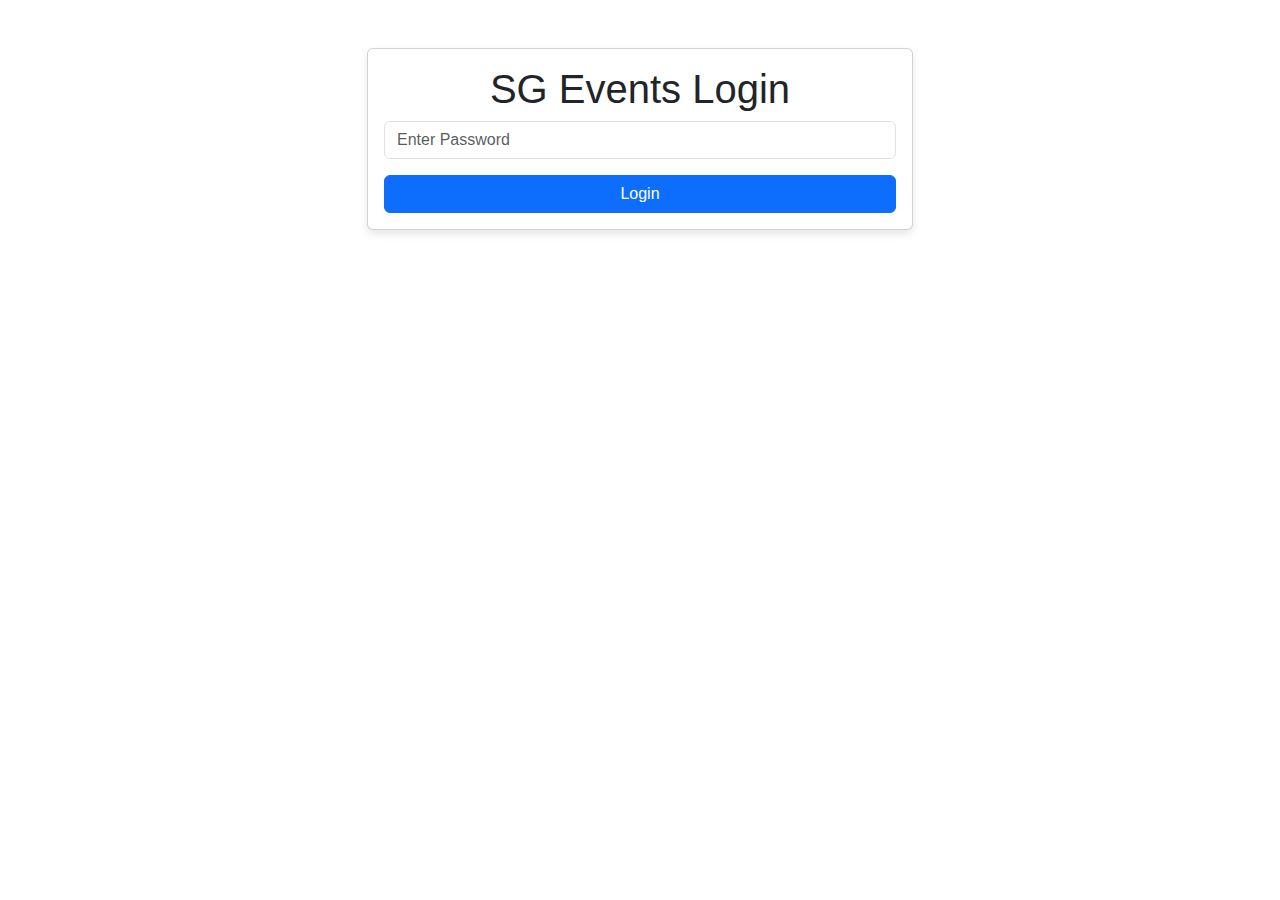
<file: index.html>
<!DOCTYPE html>
<html lang="en">
<head>
    <meta charset="UTF-8">
    <meta name="viewport" content="width=device-width, initial-scale=1.0">
    <title>SG Events - Login</title>
    <link href="https://cdn.jsdelivr.net/npm/bootstrap@5.3.3/dist/css/bootstrap.min.css" rel="stylesheet">
    <link rel="stylesheet" href="style.css">
    <script src="crypto-js.min.js"></script>
</head>
<body>
    <div class="container mt-5">
        <div class="row justify-content-center">
            <div class="col-md-6">
                <div class="card">
                    <div class="card-body">
                        <h1 class="card-title text-center">SG Events Login</h1>
                        <form id="loginForm">
                            <div class="mb-3">
                                <input type="password" class="form-control" id="password" placeholder="Enter Password" required>
                            </div>
                            <button type="submit" class="btn btn-primary w-100">Login</button>
                        </form>
                    </div>
                </div>
            </div>
        </div>
    </div>
    <script src="script.js"></script>
    <script>
        document.addEventListener('DOMContentLoaded', () => {
            loadGlobalStyles();
            const loginForm = document.getElementById('loginForm');
            loginForm.addEventListener('submit', (e) => {
                e.preventDefault();
                const password = document.getElementById('password').value;
                const storedHash = localStorage.getItem('adminPassword') || CryptoJS.SHA256('admin').toString();
                if (CryptoJS.SHA256(password).toString() === storedHash) {
                    window.location.href = 'admin.html';
                } else {
                    alert('Incorrect password');
                }
            });
        });
    </script>
</body>
</html>
</file>
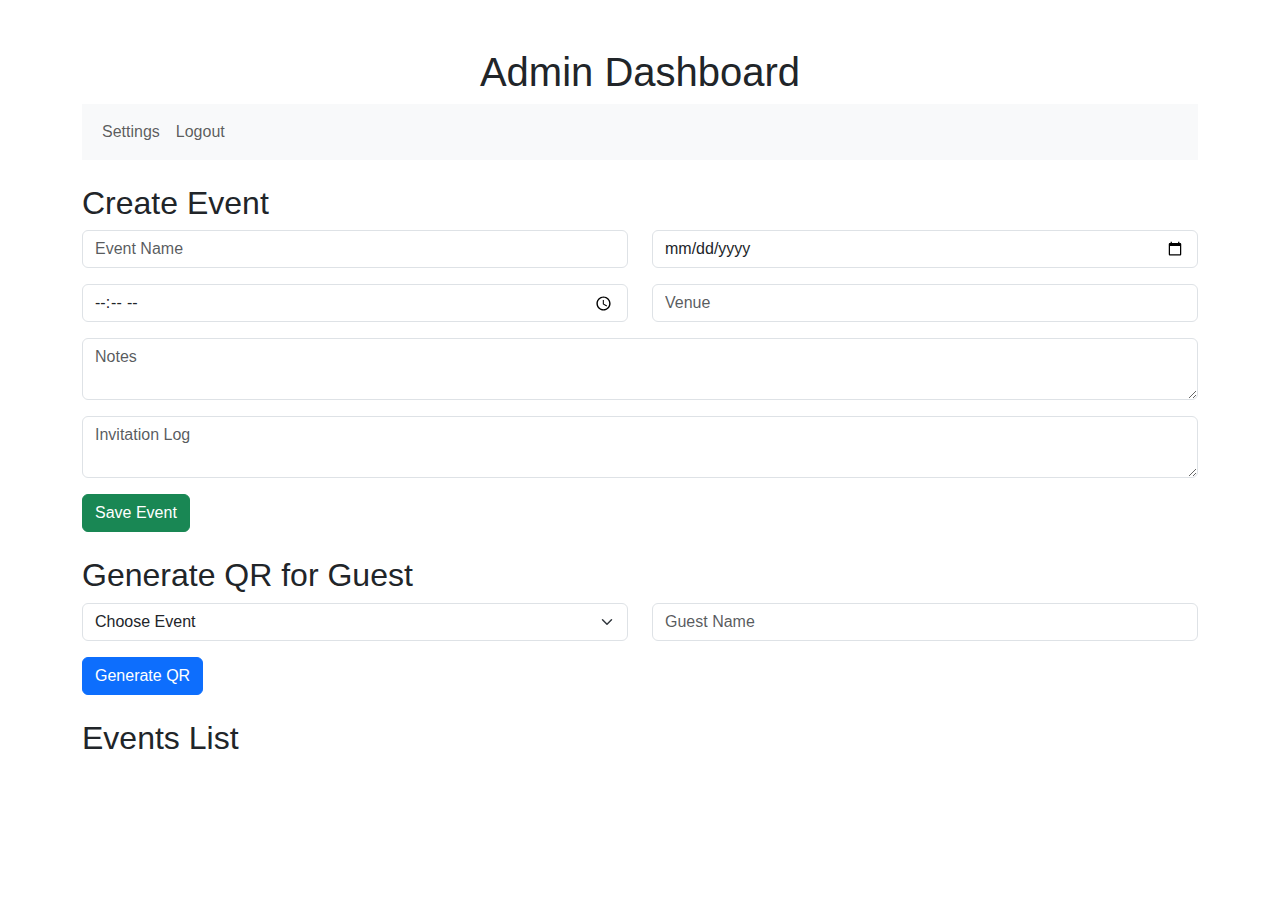
<file: admin.html>
<!DOCTYPE html>
<html lang="en">
<head>
    <meta charset="UTF-8">
    <meta name="viewport" content="width=device-width, initial-scale=1.0">
    <title>SG Events - Admin</title>
    <link href="https://cdn.jsdelivr.net/npm/bootstrap@5.3.3/dist/css/bootstrap.min.css" rel="stylesheet">
    <link rel="stylesheet" href="style.css">
    <script src="crypto-js.min.js"></script>
</head>
<body>
    <div class="container mt-5">
        <h1 class="text-center">Admin Dashboard</h1>
        <nav class="navbar navbar-expand-lg navbar-light bg-light mb-4">
            <div class="container-fluid">
                <div class="collapse navbar-collapse">
                    <ul class="navbar-nav me-auto">
                        <li class="nav-item"><a class="nav-link" href="settings.html">Settings</a></li>
                        <li class="nav-item"><a class="nav-link" href="index.html">Logout</a></li>
                    </ul>
                </div>
            </div>
        </nav>
        <h2>Create Event</h2>
        <form id="eventForm" class="mb-4">
            <div class="row">
                <div class="col-md-6 mb-3">
                    <input type="text" class="form-control" id="eventName" placeholder="Event Name" required>
                </div>
                <div class="col-md-6 mb-3">
                    <input type="date" class="form-control" id="date" required>
                </div>
            </div>
            <div class="row">
                <div class="col-md-6 mb-3">
                    <input type="time" class="form-control" id="time" required>
                </div>
                <div class="col-md-6 mb-3">
                    <input type="text" class="form-control" id="venue" placeholder="Venue" required>
                </div>
            </div>
            <div class="mb-3">
                <textarea class="form-control" id="notes" placeholder="Notes"></textarea>
            </div>
            <div class="mb-3">
                <textarea class="form-control" id="invitationLog" placeholder="Invitation Log"></textarea>
            </div>
            <button type="submit" class="btn btn-success">Save Event</button>
        </form>
        <h2>Generate QR for Guest</h2>
        <form id="guestForm" class="mb-4">
            <div class="row">
                <div class="col-md-6 mb-3">
                    <select class="form-select" id="eventSelect" required>
                        <option value="">Choose Event</option>
                    </select>
                </div>
                <div class="col-md-6 mb-3">
                    <input type="text" class="form-control" id="guestName" placeholder="Guest Name" required>
                </div>
            </div>
            <button type="submit" class="btn btn-primary">Generate QR</button>
        </form>
        <div id="qrCode" class="text-center mb-4"></div>
        <button id="downloadQr" class="btn btn-secondary" style="display:none;">Download QR</button>
        <h2>Events List</h2>
        <ul id="eventsUl" class="list-group"></ul>
    </div>
    <script src="script.js"></script>
    <script src="qrcode.min.js"></script>
    <script>
        document.addEventListener('DOMContentLoaded', () => {
            loadGlobalStyles();
            loadEvents();
        });
    </script>
</body>
</html>
</file>
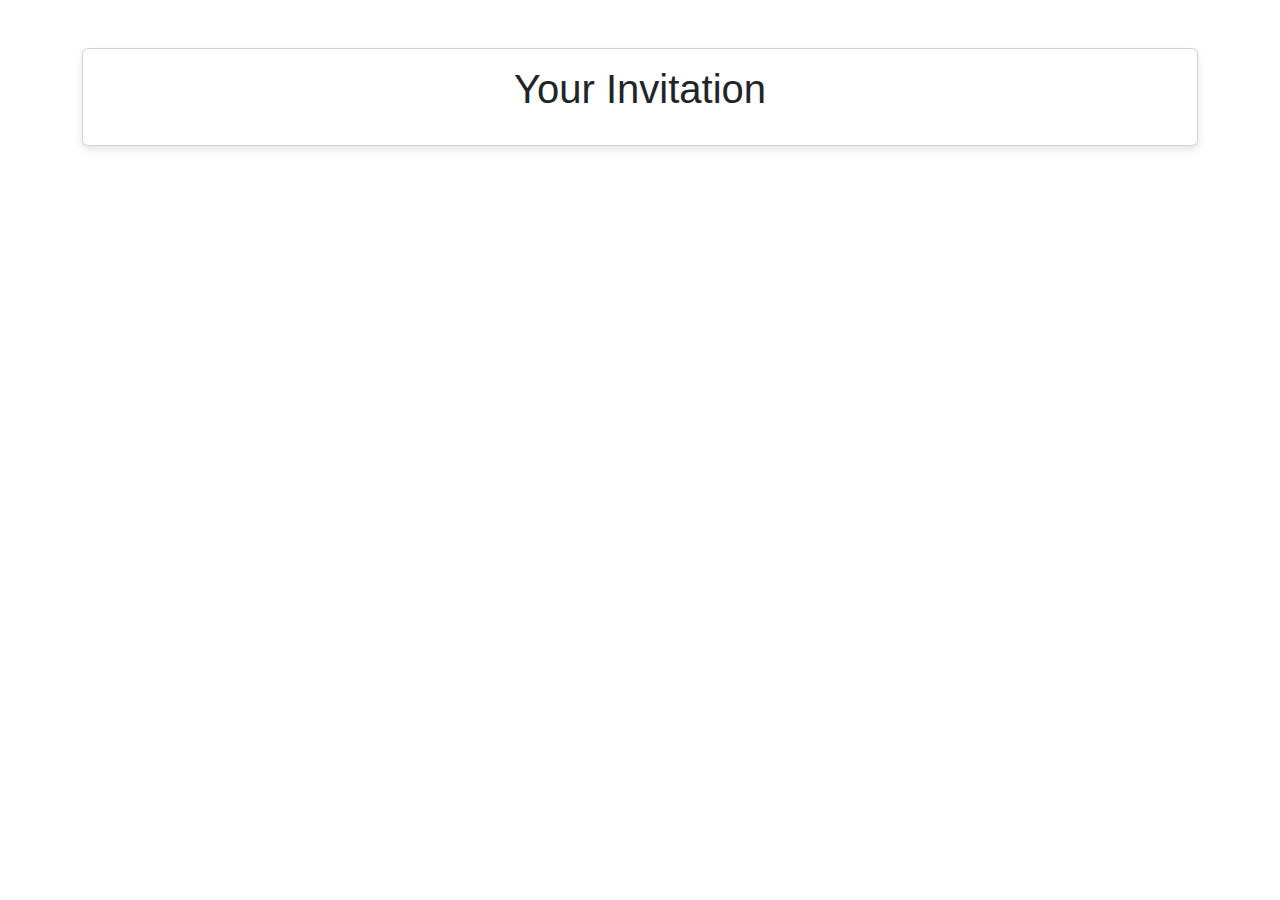
<file: invite.html>
<!DOCTYPE html>
<html lang="en">
<head>
    <meta charset="UTF-8">
    <meta name="viewport" content="width=device-width, initial-scale=1.0">
    <title>Invitation</title>
    <link href="https://cdn.jsdelivr.net/npm/bootstrap@5.3.3/dist/css/bootstrap.min.css" rel="stylesheet">
    <link rel="stylesheet" href="style.css">
    <script src="crypto-js.min.js"></script>
</head>
<body>
    <div class="container mt-5">
        <div class="card">
            <div class="card-body text-center">
                <h1 class="card-title">Your Invitation</h1>
                <div id="invitationDetails"></div>
                <div id="alreadyScannedLogo" class="mt-3"></div>
            </div>
        </div>
    </div>
    <script src="script.js"></script>
    <script>
        document.addEventListener('DOMContentLoaded', () => {
            loadGlobalStyles();
            processInvitationData();
        });
    </script>
</body>
</html>
</file>
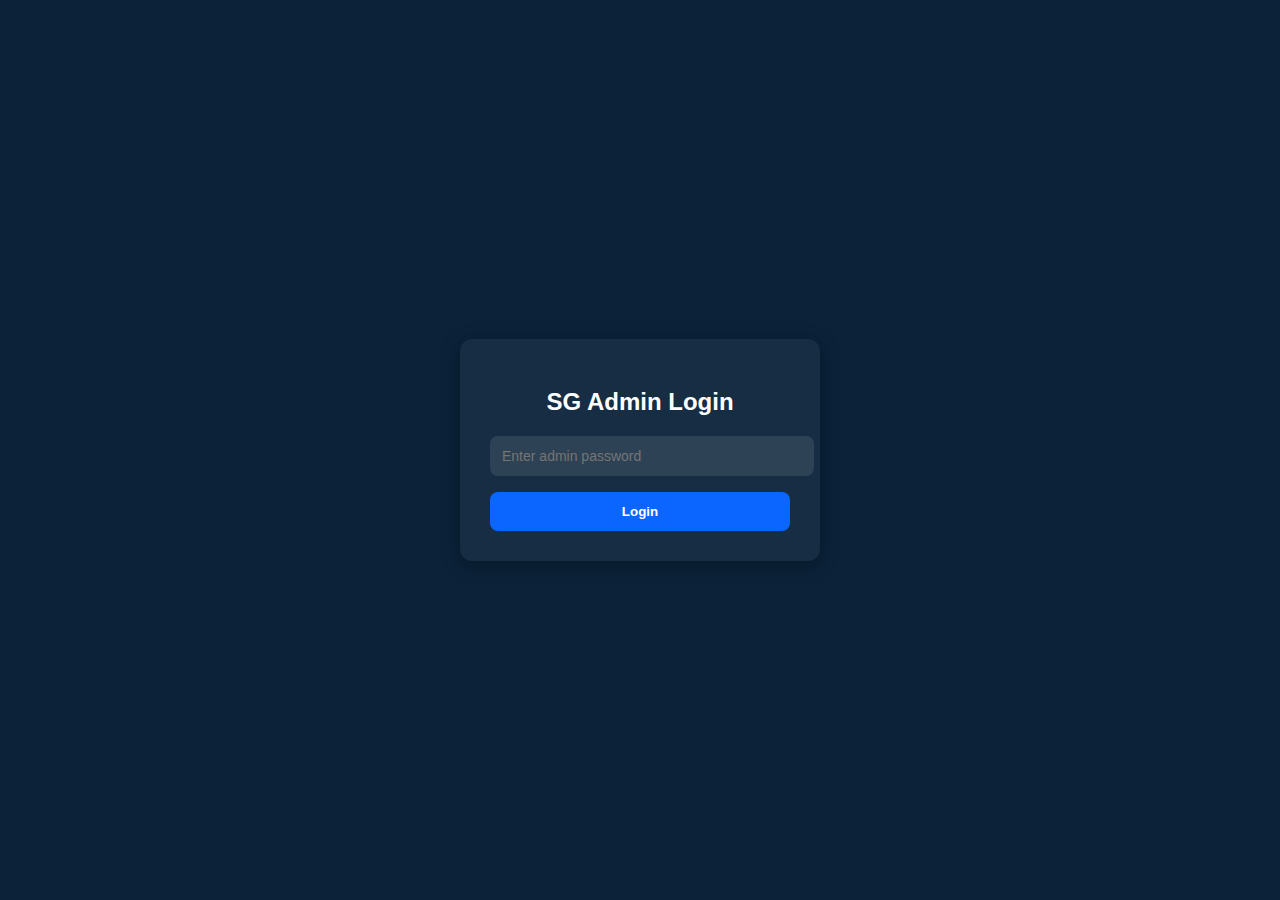
<file: login.html>
<!DOCTYPE html>
<html lang="en">
<head>
  <meta charset="UTF-8">
  <meta name="viewport" content="width=device-width, initial-scale=1.0">
  <title>SG Admin Login</title>
  <style>
    :root {
      --dark: #0b2239;
      --accent: #0b66ff;
      --white: #ffffff;
    }
    body {
      margin: 0;
      font-family: Arial, Helvetica, sans-serif;
      background: var(--dark);
      color: var(--white);
      display: flex;
      justify-content: center;
      align-items: center;
      height: 100vh;
    }
    .login-box {
      background: rgba(255,255,255,0.05);
      padding: 30px;
      border-radius: 12px;
      width: 300px;
      text-align: center;
      box-shadow: 0 4px 20px rgba(0,0,0,0.3);
    }
    h2 {
      margin-bottom: 20px;
      color: var(--white);
    }
    input[type="password"] {
      width: 100%;
      padding: 12px;
      border: none;
      border-radius: 8px;
      margin-bottom: 16px;
      background: rgba(255,255,255,0.1);
      color: var(--white);
      font-size: 14px;
    }
    button {
      width: 100%;
      padding: 12px;
      background: var(--accent);
      border: none;
      border-radius: 8px;
      color: var(--white);
      font-weight: bold;
      cursor: pointer;
      transition: background 0.3s ease;
    }
    button:hover {
      background: #3380ff;
    }
    .error {
      color: #ff5b5b;
      font-size: 13px;
      margin-top: 10px;
      display: none;
    }
  </style>
</head>
<body>
  <div class="login-box">
    <h2>SG Admin Login</h2>
    <input id="password" type="password" placeholder="Enter admin password">
    <button id="loginBtn">Login</button>
    <div id="error" class="error">Incorrect password. Try again.</div>
  </div>

  <script>
    document.getElementById("loginBtn").addEventListener("click", function() {
      const input = document.getElementById("password").value;
      if (input === "SGadmin01") {
        localStorage.setItem("sg-logged-in", "true");
        window.location.href = "index.html";
      } else {
        document.getElementById("error").style.display = "block";
      }
    });

    // Optional: allow pressing "Enter" to submit
    document.getElementById("password").addEventListener("keyup", function(e) {
      if (e.key === "Enter") {
        document.getElementById("loginBtn").click();
      }
    });
  </script>
</body>
</html>
</file>
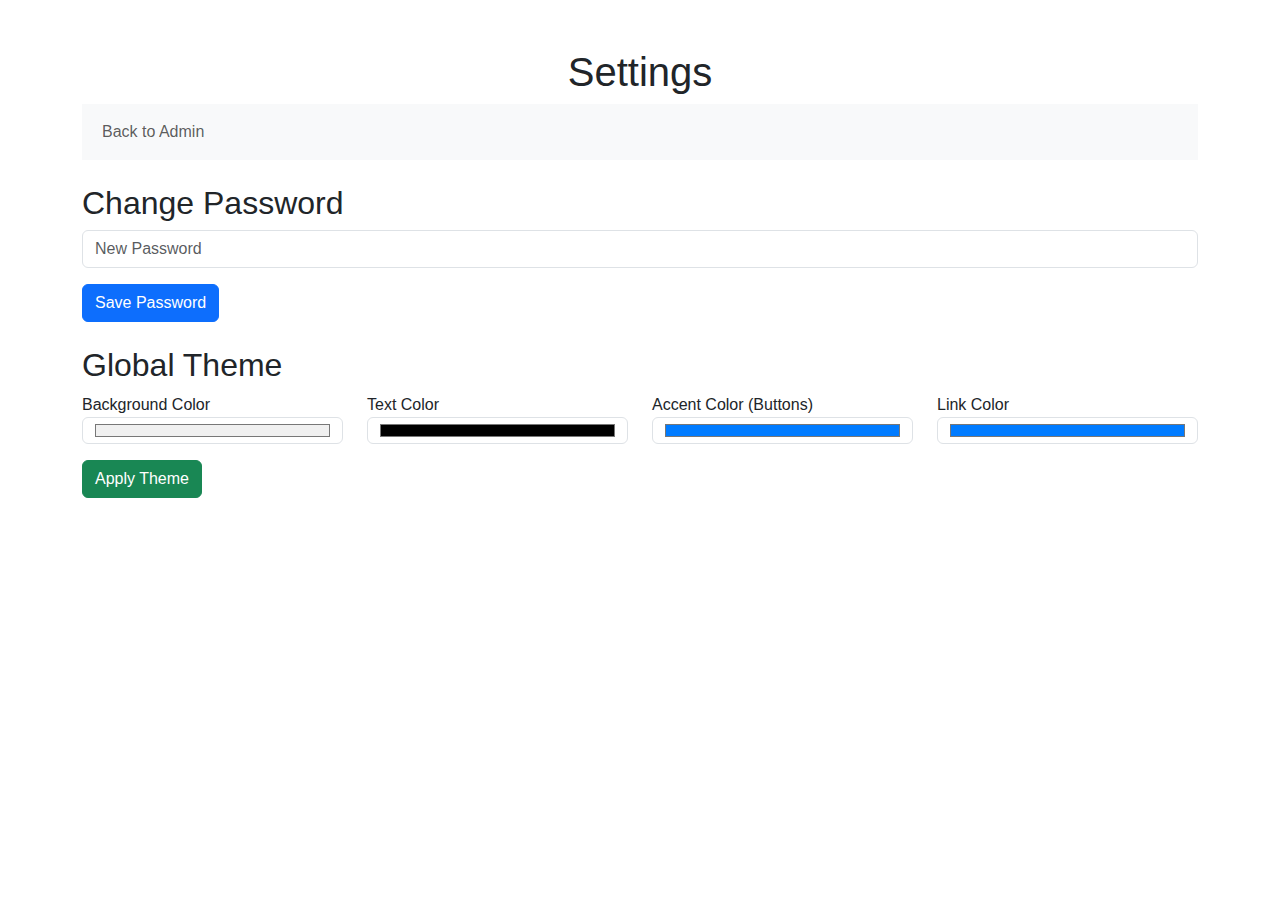
<file: settings.html>
<!DOCTYPE html>
<html lang="en">
<head>
    <meta charset="UTF-8">
    <meta name="viewport" content="width=device-width, initial-scale=1.0">
    <title>SG Events - Settings</title>
    <link href="https://cdn.jsdelivr.net/npm/bootstrap@5.3.3/dist/css/bootstrap.min.css" rel="stylesheet">
    <link rel="stylesheet" href="style.css">
    <script src="crypto-js.min.js"></script>
</head>
<body>
    <div class="container mt-5">
        <h1 class="text-center">Settings</h1>
        <nav class="navbar navbar-expand-lg navbar-light bg-light mb-4">
            <div class="container-fluid">
                <div class="collapse navbar-collapse">
                    <ul class="navbar-nav me-auto">
                        <li class="nav-item"><a class="nav-link" href="admin.html">Back to Admin</a></li>
                    </ul>
                </div>
            </div>
        </nav>
        <h2>Change Password</h2>
        <form id="passwordForm" class="mb-4">
            <div class="mb-3">
                <input type="password" class="form-control" id="newPassword" placeholder="New Password" required>
            </div>
            <button type="submit" class="btn btn-primary">Save Password</button>
        </form>
        <h2>Global Theme</h2>
        <form id="globalThemeForm">
            <div class="row">
                <div class="col-md-3 mb-3">
                    <label>Background Color</label>
                    <input type="color" class="form-control" id="globalBgColor" value="#f0f0f0">
                </div>
                <div class="col-md-3 mb-3">
                    <label>Text Color</label>
                    <input type="color" class="form-control" id="globalTextColor" value="#000000">
                </div>
                <div class="col-md-3 mb-3">
                    <label>Accent Color (Buttons)</label>
                    <input type="color" class="form-control" id="globalAccentColor" value="#007bff">
                </div>
                <div class="col-md-3 mb-3">
                    <label>Link Color</label>
                    <input type="color" class="form-control" id="globalLinkColor" value="#007bff">
                </div>
            </div>
            <button type="submit" class="btn btn-success">Apply Theme</button>
        </form>
    </div>
    <script src="script.js"></script>
    <script>
        document.addEventListener('DOMContentLoaded', () => {
            loadGlobalStyles();
            loadSettings();
        });
    </script>
</body>
</html>
</file>
<file: style.css>
body {
    font-family: 'Arial', sans-serif;
}

.card {
    box-shadow: 0 4px 8px rgba(0,0,0,0.1);
}

.btn:hover {
    opacity: 0.9;
}

.warning {
    color: red;
    font-weight: bold;
    font-size: 1.2em;
}

.list-group-item {
    border-radius: 5px;
    margin-bottom: 10px;
}
</file>
